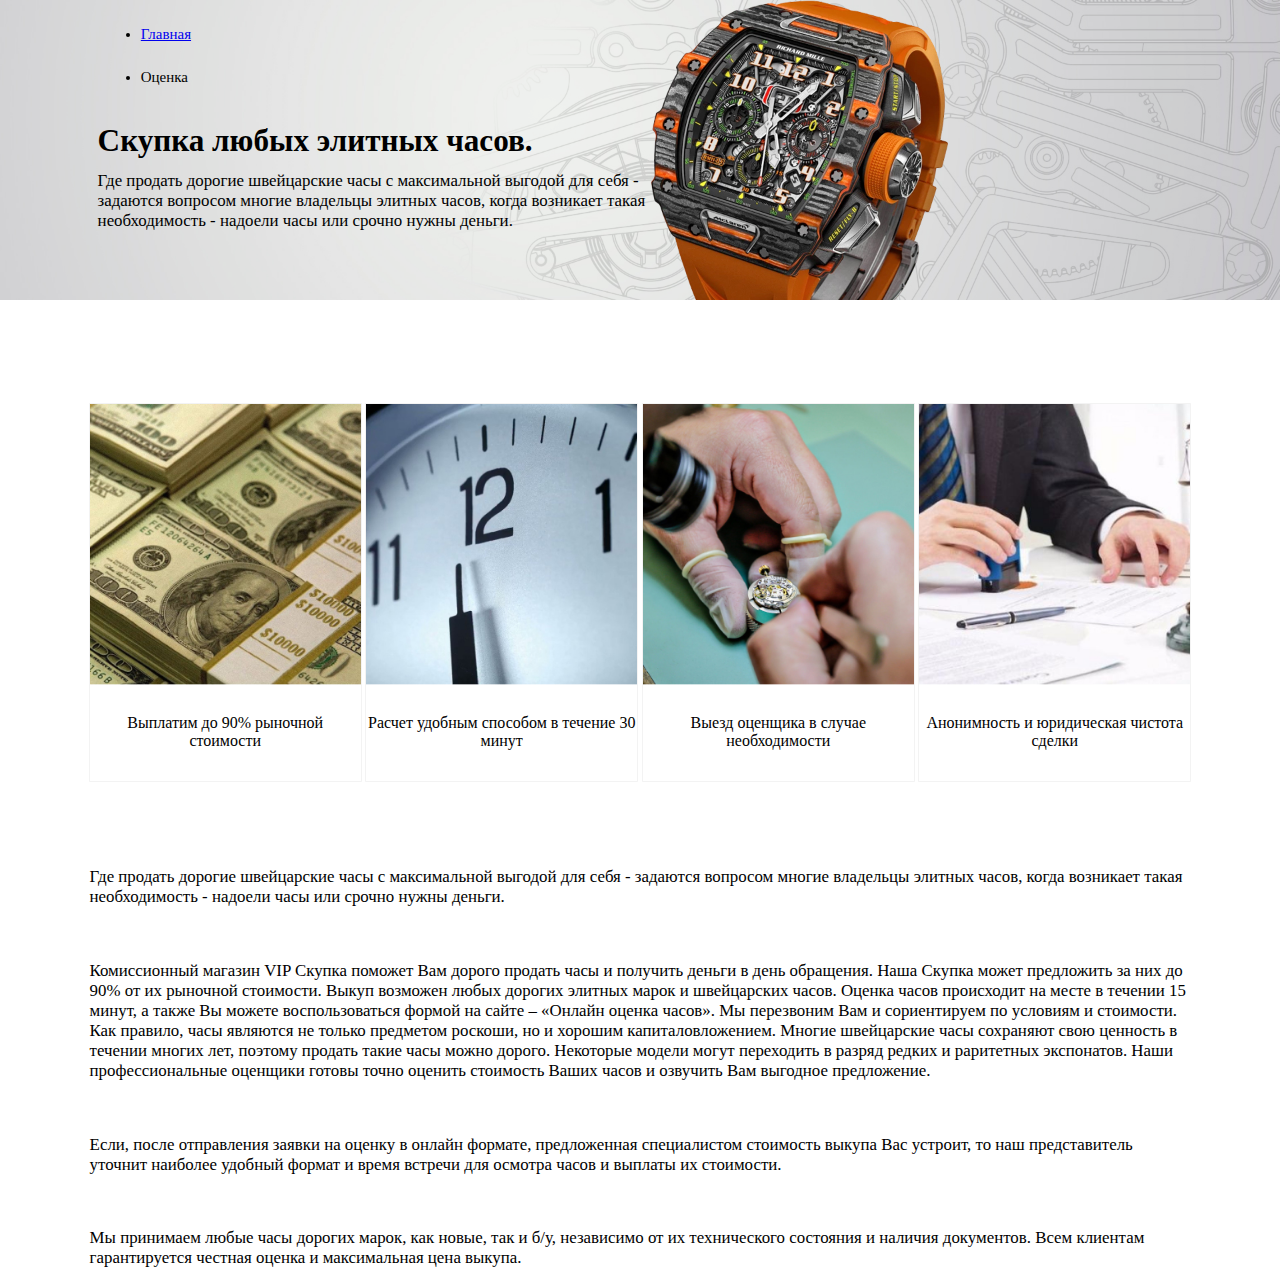
<file: index.html>
<!DOCTYPE html>
<html lang="en">

<head>
    <meta charset="UTF-8">
    <meta http-equiv="X-UA-Compatible" content="IE=edge">
    <meta name="viewport" content="width=device-width, initial-scale=1.0">
    <link rel="stylesheet" href="css/font-awesome.css">
    <link rel="stylesheet" href="https://skypka.com/local/templates/skypka/styles.css?1642386005220001">
    <link rel="stylesheet" href="css/style.css">
    <title>Скупка любых элитных часов.</title>
</head>

<body>
    <div class="container container-back__content container-back_breadcrumbs">
        <nav class="breadcrumbs mt3 mb2 breadcrumbs-watch">
            <ul class="breadcrumbs__ul">
                <li class="breadcrumbs__li">
                    <a href="/" class="breadcrumbs__a" title="Главная">
                        Главная
                    </a>
                </li>
                <li class="breadcrumbs__li">Оценка</li>
            </ul>
        </nav>
    </div>
    <article class="text-page text-page-flex-wrapper mb10">
        <div class="container container-back__content">
            <h1 class="h1 h1-watch">
                Скупка любых элитных часов.<br>
            </h1>
            <div class="text-page-content text-page-content_fix">
                Где продать дорогие швейцарские часы с максимальной выгодой для себя - задаются вопросом многие
                владельцы элитных часов, когда возникает такая необходимость - надоели часы или срочно нужны деньги.<br>
            </div>
            <div class="text-background"></div>
        </div>
        <div class="none-wrapper"></div>
    </article>
    <div class="watch-advantages">
        <div class="container container-back__content container-advantages">
            <div class="watch-advantages-item">
                <div class="watch-advantages-image"><img src="images/advantages-item1.jpg" alt=""></div>
                <div class="watch-advatages-text">
                    <p>Выплатим до 90% рыночной стоимости</p>
                </div>
            </div>
            <div class="watch-advantages-item">
                <div class="watch-advantages-image"><img src="images/advantages-item2.jpg" alt=""></div>
                <div class="watch-advatages-text">
                    <p>Расчет удобным способом в течение 30 минут</p>
                </div>
            </div>
            <div class="watch-advantages-item">
                <div class="watch-advantages-image"><img src="images/advantages-item3.jpg" alt=""></div>
                <div class="watch-advatages-text">
                    <p>Выезд оценщика в случае необходимости</p>
                </div>
            </div>
            <div class="watch-advantages-item">
                <div class="watch-advantages-image"><img src="images/advantages-item4.jpg" alt=""></div>
                <div class="watch-advatages-text">
                    <p>Анонимность и юридическая чистота сделки</p>
                </div>
            </div>
        </div>
    </div>
    <article class="text-page mb10">
        <div class="container container-back__content container-text">
            <div class="text-page-content text-page-content_fix">
                <p>Где продать дорогие швейцарские часы с максимальной выгодой для себя - задаются вопросом многие владельцы элитных часов, когда возникает такая необходимость - надоели часы или срочно нужны деньги. 
                </p> <br>
                <p>Комиссионный магазин VIP Скупка поможет Вам дорого продать часы и получить деньги в день обращения. Наша Скупка может предложить за них до 90% от их рыночной стоимости. Выкуп возможен любых дорогих элитных марок и швейцарских часов. Оценка часов происходит на месте в течении 15 минут, а также Вы можете воспользоваться формой на сайте – «Онлайн оценка часов». Мы перезвоним Вам и сориентируем по условиям и стоимости. Как правило, часы являются не только предметом роскоши, но и хорошим капиталовложением. Многие швейцарские часы сохраняют свою ценность в течении многих лет, поэтому продать такие часы можно дорого. Некоторые модели могут переходить в разряд редких и раритетных экспонатов. Наши профессиональные оценщики готовы точно оценить стоимость Ваших часов и озвучить Вам выгодное предложение.
                </p> <br>
                <p>Если, после отправления заявки на оценку в онлайн формате, предложенная специалистом стоимость выкупа Вас устроит, то наш представитель уточнит наиболее удобный формат и время встречи для осмотра часов и выплаты их стоимости.
                </p> <br>
                <p>Мы принимаем любые часы дорогих марок, как новые, так и б/у, независимо от их технического состояния и наличия документов. Всем клиентам гарантируется честная оценка и максимальная цена выкупа.</p>
            </div>
            <div class="text-background"></div>
        </div>
        <div class="none-wrapper"></div>
    </article>
</body>

</html>
</file>
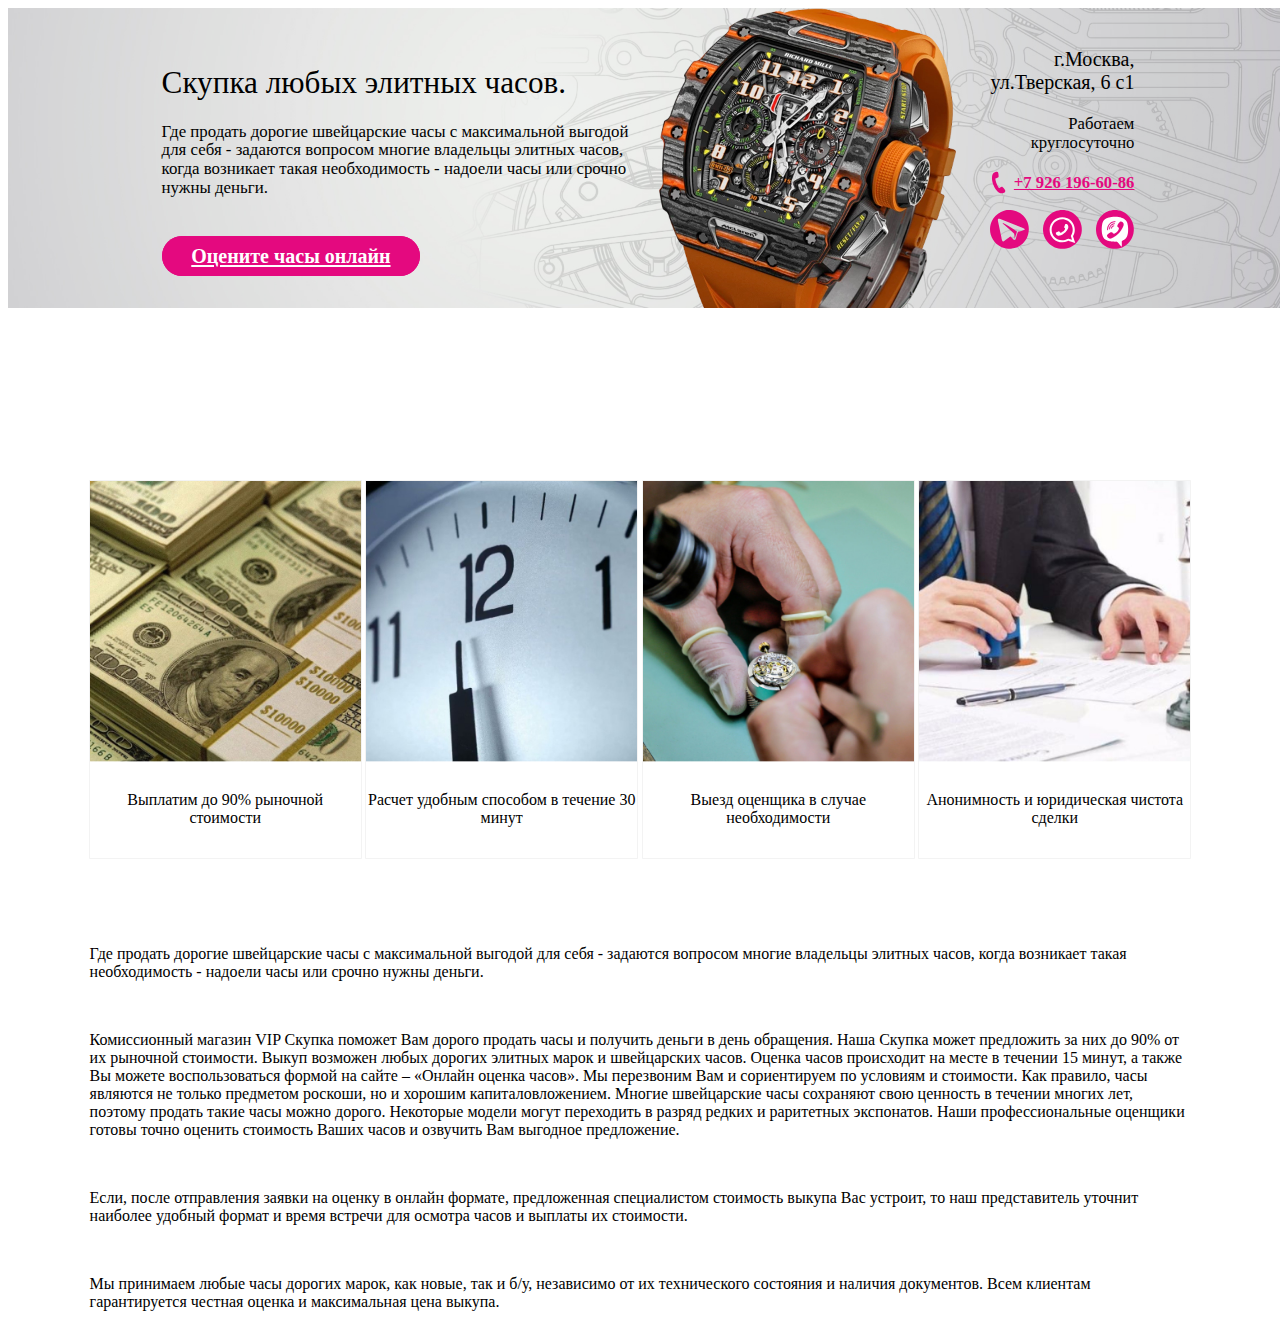
<file: skupka-chasov/index.html>
<!DOCTYPE html>
<html lang="en">

<head>
    <meta charset="UTF-8">
    <meta http-equiv="X-UA-Compatible" content="IE=edge">
    <meta name="viewport" content="width=device-width, initial-scale=1.0">
    <link rel="stylesheet" href="css/font-awesome.css">
    <link rel="stylesheet" href="https://skypka.com/local/templates/skypka/styles.css?1642386005220001">
    <link rel="stylesheet" href="css/style.css">
    <title>Скупка любых элитных часов.</title>
</head>

<body>
    <header>
        <article class="text-page text-page-flex-wrapper">
            <div class="container container-back__content">
                <h1 class="h1 h1-watch">
                    Скупка любых <span>элитных часов.</span><br>
                </h1>
                <div class="text-page-content text-page-content_fix">
                    Где продать дорогие швейцарские часы с максимальной выгодой для себя - задаются вопросом многие
                    владельцы элитных часов, когда возникает такая необходимость - надоели часы или срочно нужны
                    деньги.<br>
                </div>
                <a href="#" class="watch-header_decorative-button">Оцените часы онлайн</a>
            </div>
            <div class="right-wrapper">
                <div class="city">
                    г.Москва,<br>
                    ул.Тверская, 6 с1
                </div>
                <div class="watch-time">
                    Работаем<br> 
                    круглосуточно
                </div>
                <div class="phone-number_watch">
                    <img src="images/watch-phone.svg" alt="">
                    <a href="tel: +74951234567">+7 926 196-60-86</a>
                </div>
                <a href="#" class="watch-header_decorative-button-mobile">Оцените часы онлайн</a>
                <div class="watch-social">
                    <a class="watch-social_link" href="#"><img src="images/watch-telegram_icon.svg" alt=""></a>
                    <a class="watch-social_link" href="#"><img src="images/watch-whatsapp_icon.svg" alt=""></a>
                    <a class="watch-social_link" href="#"><img src="images/watch-viber_icon.svg" alt=""></a>
                </div>
            </div>
        </article>
    </header>
    <div class="watch-advantages">
        <div class="container container-back__content container-advantages">
            <div class="watch-advantages-item">
                <div class="watch-advantages-image"><img src="images/advantages-item1.jpg" alt=""></div>
                <div class="watch-advatages-text">
                    <p>Выплатим до 90% рыночной стоимости</p>
                </div>
            </div>
            <div class="watch-advantages-item">
                <div class="watch-advantages-image"><img src="images/advantages-item2.jpg" alt=""></div>
                <div class="watch-advatages-text">
                    <p>Расчет удобным способом в течение 30 минут</p>
                </div>
            </div>
            <div class="watch-advantages-item">
                <div class="watch-advantages-image"><img src="images/advantages-item3.jpg" alt=""></div>
                <div class="watch-advatages-text">
                    <p>Выезд оценщика в случае необходимости</p>
                </div>
            </div>
            <div class="watch-advantages-item">
                <div class="watch-advantages-image"><img src="images/advantages-item4.jpg" alt=""></div>
                <div class="watch-advatages-text">
                    <p>Анонимность и юридическая чистота сделки</p>
                </div>
            </div>
        </div>
    </div>
    <article class="text-page mb10">
        <div class="container container-back__content container-text">
            <div class="text-page-content text-page-content_fix">
                <p>Где продать дорогие швейцарские часы с максимальной выгодой для себя - задаются вопросом многие
                    владельцы элитных часов, когда возникает такая необходимость - надоели часы или срочно нужны деньги.
                </p> <br>
                <p>Комиссионный магазин VIP Скупка поможет Вам дорого продать часы и получить деньги в день обращения.
                    Наша Скупка может предложить за них до 90% от их рыночной стоимости. Выкуп возможен любых дорогих
                    элитных марок и швейцарских часов. Оценка часов происходит на месте в течении 15 минут, а также Вы
                    можете воспользоваться формой на сайте – «Онлайн оценка часов». Мы перезвоним Вам и сориентируем по
                    условиям и стоимости. Как правило, часы являются не только предметом роскоши, но и хорошим
                    капиталовложением. Многие швейцарские часы сохраняют свою ценность в течении многих лет, поэтому
                    продать такие часы можно дорого. Некоторые модели могут переходить в разряд редких и раритетных
                    экспонатов. Наши профессиональные оценщики готовы точно оценить стоимость Ваших часов и озвучить Вам
                    выгодное предложение.
                </p> <br>
                <p>Если, после отправления заявки на оценку в онлайн формате, предложенная специалистом стоимость выкупа
                    Вас устроит, то наш представитель уточнит наиболее удобный формат и время встречи для осмотра часов
                    и выплаты их стоимости.
                </p> <br>
                <p>Мы принимаем любые часы дорогих марок, как новые, так и б/у, независимо от их технического состояния
                    и наличия документов. Всем клиентам гарантируется честная оценка и максимальная цена выкупа.</p>
            </div>
            <div class="text-background"></div>
        </div>
        <div class="none-wrapper"></div>
    </article>
</body>

</html>
</file>
<file: css/style.css>
.text-background {
  background: url(../images/bg.jpg) 50% 50% no-repeat;
  width: 100vw;
  height: 23.438vw;
  position: absolute;
  top: 0;
  left: 0;
  z-index: -1;
  background-size: 100vw;
}

.text-page-flex-wrapper {
  width: 100vw;
  display: -webkit-box;
  display: -ms-flexbox;
  display: flex;
  -webkit-box-pack: center;
      -ms-flex-pack: center;
          justify-content: center;
}

.container.container-back__content {
  width: 37.5vw;
  margin-right: 0;
  margin-left: 0;
  padding: 0;
}

.breadcrumbs.breadcrumbs-watch {
  margin-bottom: 1.042vw;
  margin-top: 1.563vw;
}

.h1.h1-watch {
  font-size: 1.875vw;
  margin-bottom: 2.083vw;
}

.container.container-back__content.container-back_breadcrumbs {
  margin-top: 5vw;
  margin-left: 12.5vw;
}

.text-page-content.text-page-content_fix {
  max-width: 100vw;
}

.none-wrapper {
  width: 37.5vw;
}

@media all and (max-width: 1366px) {
  .text-background {
    background: url(../images/bg.jpg) 50% 50% no-repeat;
    width: 100vw;
    height: 23.438vw;
    position: absolute;
    top: 0;
    left: 0;
    z-index: -1;
    background-size: 100vw;
  }
  .text-page-flex-wrapper {
    width: 100vw;
    display: -webkit-box;
    display: -ms-flexbox;
    display: flex;
    -webkit-box-pack: center;
        -ms-flex-pack: center;
            justify-content: center;
  }
  .container.container-back__content {
    width: 44.5vw;
    margin-right: 0;
    margin-left: 0;
    padding: 0;
  }
  .breadcrumbs.breadcrumbs-watch .breadcrumbs__li {
    margin-bottom: 0;
    margin-top: 2.0319vw;
    font-size: 1.171vw;
  }
  .h1.h1-watch {
    font-size: 2.4375vw;
    margin-bottom: 0.9079vw;
  }
  .container.container-back__content.container-back_breadcrumbs {
    margin-top: 0;
    margin-left: 7.25vw;
  }
  .text-page-content.text-page-content_fix {
    max-width: 100vw;
    margin: 0;
    font-size: 1.318vw;
  }
  .none-wrapper {
    width: 41.5vw;
  }
}

@media all and (max-width: 415px) {
  .text-background {
    background: url(../images/watch-bg-mobile.jpg) 50% 50% no-repeat;
    width: 100vw;
    height: 93.752vw;
    position: absolute;
    top: 0;
    left: 0;
    z-index: -1;
    background-size: 100vw;
  }
  .text-page-flex-wrapper {
    width: 100vw;
    display: -webkit-box;
    display: -ms-flexbox;
    display: flex;
    -webkit-box-pack: center;
        -ms-flex-pack: center;
            justify-content: center;
  }
  .container.container-back__content {
    width: 95vw;
    padding: 0;
  }
  .breadcrumbs.breadcrumbs-watch .breadcrumbs__li {
    margin-bottom: 0;
    margin-top: 6.252vw;
    font-size: 4.684vw;
  }
  .h1.h1-watch {
    font-size: 7.5vw;
    margin-bottom: 0.9079vw;
  }
  .container.container-back__content.container-back_breadcrumbs {
    margin-top: 0;
    margin-left: 3.15vw;
  }
  .text-page-content.text-page-content_fix {
    max-width: 100vw;
    margin: 0;
    font-size: 5.272vw;
  }
  .none-wrapper {
    display: none;
  }
}

.watch-advantages {
  margin-top: 10.417vw;
  margin-bottom: 5.208vw;
}

.container.container-back__content.container-advantages {
  display: -webkit-box;
  display: -ms-flexbox;
  display: flex;
  -webkit-box-pack: justify;
      -ms-flex-pack: justify;
          justify-content: space-between;
  width: 75vw;
  margin: 0 auto;
}

.watch-advantages-item {
  display: -webkit-box;
  display: -ms-flexbox;
  display: flex;
  -webkit-box-orient: vertical;
  -webkit-box-direction: normal;
      -ms-flex-direction: column;
          flex-direction: column;
  -webkit-box-shadow: 0px 0px 0px 0.052vw #f2f2f2;
          box-shadow: 0px 0px 0px 0.052vw #f2f2f2;
}

.watch-advantages-image {
  height: 17.93vw;
}

.watch-advantages-image img {
  width: 17.188vw;
  height: 17.930vw;
}

.watch-advantages-image:hover {
  opacity: 0.8;
  -webkit-transition: opacity 0.2s ease-in-out;
  transition: opacity 0.2s ease-in-out;
}

.watch-advatages-text {
  width: 17.188vw;
  text-align: center;
  border-top: 0;
  padding-top: 1.042vw;
  padding-bottom: 1.146vw;
}

@media all and (max-width: 1366px) {
  .watch-advantages {
    margin-top: 13.5421vw;
    margin-bottom: 6.7704vw;
  }
  .container.container-back__content.container-advantages {
    display: -webkit-box;
    display: -ms-flexbox;
    display: flex;
    -webkit-box-pack: justify;
        -ms-flex-pack: justify;
            justify-content: space-between;
    width: 86vw;
    margin: 0 auto;
  }
  .watch-advantages-item {
    display: -webkit-box;
    display: -ms-flexbox;
    display: flex;
    -webkit-box-orient: vertical;
    -webkit-box-direction: normal;
        -ms-flex-direction: column;
            flex-direction: column;
    -webkit-box-shadow: 0px 0px 0px 0.0676vw #f2f2f2;
            box-shadow: 0px 0px 0px 0.0676vw #f2f2f2;
  }
  .watch-advantages-image {
    height: 21.93vw;
  }
  .watch-advantages-image img {
    width: 21.188vw;
    height: 21.93vw;
  }
  .watch-advantages-image:hover {
    opacity: 0.8;
    -webkit-transition: opacity 0.2s ease-in-out;
    transition: opacity 0.2s ease-in-out;
  }
  .watch-advatages-text {
    width: 21.188vw;
    text-align: center;
    padding-top: 1.042vw;
    padding-bottom: 1.146vw;
  }
}

@media all and (max-width: 415px) {
  .watch-advantages {
    margin-top: 41.668vw;
    margin-bottom: 20.832vw;
  }
  .container.container-back__content.container-advantages {
    display: -webkit-box;
    display: -ms-flexbox;
    display: flex;
    -webkit-box-pack: justify;
        -ms-flex-pack: justify;
            justify-content: space-between;
    -ms-flex-wrap: wrap;
        flex-wrap: wrap;
    width: 95vw;
    margin: 0 auto;
  }
  .watch-advantages-item {
    display: -webkit-box;
    display: -ms-flexbox;
    display: flex;
    -webkit-box-orient: vertical;
    -webkit-box-direction: normal;
        -ms-flex-direction: column;
            flex-direction: column;
    -webkit-box-shadow: 0px 0px 0px 0.208vw #f2f2f2;
            box-shadow: 0px 0px 0px 0.208vw #f2f2f2;
  }
  .watch-advantages-item:not(:last-child) {
    margin-bottom: 5vw;
  }
  .watch-advantages-image {
    height: 70vw;
  }
  .watch-advantages-image img {
    width: 95vw;
    height: 70vw;
  }
  .watch-advantages-image:hover {
    opacity: 0.8;
    -webkit-transition: opacity 0.2s ease-in-out;
    transition: opacity 0.2s ease-in-out;
  }
  .watch-advatages-text {
    width: 95vw;
    text-align: center;
    padding-top: 4.168vw;
    padding-bottom: 4.584vw;
  }
}

.container.container-back__content.container-text {
  width: 75vw;
  margin: 0 auto;
}

@media all and (max-width: 1366px) {
  .container.container-back__content.container-text {
    width: 86vw;
    margin: 0 auto;
  }
}

@media all and (max-width: 415px) {
  .container.container-back__content.container-text {
    width: 95vw;
    margin: 0 auto;
  }
}
/*# sourceMappingURL=style.css.map */
</file>
<file: skupka-chasov/css/style.css>
header {
  width: 100vw;
  background: url(../images/bg.jpg) 50% 50% no-repeat;
  height: 23.438vw;
  background-size: 100vw;
  display: -webkit-box;
  display: -ms-flexbox;
  display: flex;
  -webkit-box-orient: vertical;
  -webkit-box-direction: normal;
      -ms-flex-direction: column;
          flex-direction: column;
  -webkit-box-pack: center;
      -ms-flex-pack: center;
          justify-content: center;
}

header .text-page-flex-wrapper {
  width: 100vw;
  display: -webkit-box;
  display: -ms-flexbox;
  display: flex;
  -webkit-box-pack: center;
      -ms-flex-pack: center;
          justify-content: center;
}

header .container.container-back__content {
  width: 37vw;
  margin-right: 0;
  margin-left: 0;
  padding: 0;
}

header .h1.h1-watch {
  font-size: 1.875vw;
  font-weight: 400;
  line-height: 2.188vw;
  letter-spacing: 0;
  color: #000000;
  text-align: left;
  margin-bottom: 2.083vw;
}

header .container.container-back__content.container-back_breadcrumbs {
  margin-top: 5vw;
  margin-left: 12.5vw;
}

header .text-page-content.text-page-content_fix {
  font-size: 1.250vw;
  font-weight: 400;
  line-height: 1.458vw;
  letter-spacing: 0;
  color: #000000;
  max-width: 100vw;
  margin-bottom: 3.683vw;
}

header .watch-header_decorative-button {
  font-size: 1.563vw;
  font-weight: 700;
  line-height: 1.823vw;
  letter-spacing: 0;
  color: #FFFFFF;
  background-color: #E4097F;
  border: 0.052vw solid #E4097F;
  padding: 0.625vw 2.240vw;
  border-radius: 1.563vw;
  -webkit-transition-duration: 1s;
          transition-duration: 1s;
}

header .watch-header_decorative-button:hover {
  background-color: #FFFFFF;
  color: #E4097F;
}

header .right-wrapper {
  width: 37.5vw;
  display: -webkit-box;
  display: -ms-flexbox;
  display: flex;
  -webkit-box-orient: vertical;
  -webkit-box-direction: normal;
      -ms-flex-direction: column;
          flex-direction: column;
  -webkit-box-align: end;
      -ms-flex-align: end;
          align-items: flex-end;
}

header .right-wrapper .city {
  font-size: 1.563vw;
  font-weight: 400;
  line-height: 1.823vw;
  letter-spacing: 0;
  color: #000000;
  text-align: right;
  margin-bottom: 1.510vw;
}

header .right-wrapper .watch-time {
  font-size: 1.302vw;
  font-style: normal;
  font-weight: 400;
  line-height: 1.510vw;
  letter-spacing: 0;
  text-align: right;
  margin-bottom: 1.094vw;
}

header .right-wrapper .phone-number_watch {
  display: -webkit-box;
  display: -ms-flexbox;
  display: flex;
  -webkit-box-pack: justify;
      -ms-flex-pack: justify;
          justify-content: space-between;
  -webkit-box-align: center;
      -ms-flex-align: center;
          align-items: center;
  margin-bottom: 0.938vw;
}

header .right-wrapper .phone-number_watch img {
  width: 2.448vw;
  height: 2.448vw;
}

header .right-wrapper .phone-number_watch a {
  font-size: 1.302vw;
  font-style: normal;
  font-weight: 700;
  line-height: 1.510vw;
  letter-spacing: 0;
  text-align: right;
  color: #E4097F;
}

header .right-wrapper .watch-social .watch-social_link {
  margin-right: 0.796vw;
}

header .right-wrapper .watch-social .watch-social_link img {
  width: 3.021vw;
  height: 3.021vw;
}

header .right-wrapper .watch-social .watch-social_link:last-child {
  margin-right: 0;
}

header .right-wrapper .watch-header_decorative-button-mobile {
  display: none;
}

@media all and (max-width: 1366px) {
  header {
    width: 100vw;
    background: url(../images/bg.jpg) 50% 50% no-repeat;
    height: 23.438vw;
    background-size: 100vw;
    display: -webkit-box;
    display: -ms-flexbox;
    display: flex;
    -webkit-box-orient: vertical;
    -webkit-box-direction: normal;
        -ms-flex-direction: column;
            flex-direction: column;
    -webkit-box-pack: center;
        -ms-flex-pack: center;
            justify-content: center;
  }
  header .text-page-flex-wrapper {
    width: 100vw;
    display: -webkit-box;
    display: -ms-flexbox;
    display: flex;
    -webkit-box-pack: center;
        -ms-flex-pack: center;
            justify-content: center;
  }
  header .container.container-back__content {
    width: 38.5vw;
    margin-right: 0;
    margin-left: 0;
    padding: 0;
  }
  header .h1.h1-watch {
    font-size: 2.4375vw;
    margin-bottom: 2.0079vw;
  }
  header .container.container-back__content.container-back_breadcrumbs {
    margin-top: 0;
    margin-left: 7.25vw;
  }
  header .text-page-content.text-page-content_fix {
    max-width: 100vw;
    margin: 0;
    margin-bottom: 3.683vw;
    font-size: 1.318vw;
  }
  header .watch-header_decorative-button-mobile {
    display: none;
  }
}

@media all and (max-width: 415px) {
  header {
    width: 100vw;
    background: url(../images/watch-bg-mobile.jpg) 50% 50% no-repeat;
    height: 108.434vw;
    background-size: 100vw;
    display: -webkit-box;
    display: -ms-flexbox;
    display: flex;
    -webkit-box-orient: vertical;
    -webkit-box-direction: normal;
        -ms-flex-direction: column;
            flex-direction: column;
    -webkit-box-pack: center;
        -ms-flex-pack: center;
            justify-content: center;
  }
  header .text-page-flex-wrapper {
    width: 100vw;
    display: -webkit-box;
    display: -ms-flexbox;
    display: flex;
    -webkit-box-orient: vertical;
    -webkit-box-direction: normal;
        -ms-flex-direction: column;
            flex-direction: column;
    -webkit-box-pack: center;
        -ms-flex-pack: center;
            justify-content: center;
  }
  header .container.container-back__content {
    width: 95vw;
    margin: 0 auto;
    padding: 0;
    display: -webkit-box;
    display: -ms-flexbox;
    display: flex;
    -webkit-box-orient: vertical;
    -webkit-box-direction: normal;
        -ms-flex-direction: column;
            flex-direction: column;
    margin-bottom: 3.614vw;
  }
  header .h1.h1-watch {
    font-size: 8.675vw;
    font-weight: 400;
    line-height: 10.120vw;
    letter-spacing: 0;
    text-align: center;
    display: -webkit-box;
    display: -ms-flexbox;
    display: flex;
    -webkit-box-orient: vertical;
    -webkit-box-direction: normal;
        -ms-flex-direction: column;
            flex-direction: column;
    -webkit-box-align: center;
        -ms-flex-align: center;
            align-items: center;
  }
  header .h1.h1-watch br {
    display: none;
  }
  header .container.container-back__content.container-back_breadcrumbs {
    margin-top: 0;
    margin-left: 3.15vw;
  }
  header .text-page-content.text-page-content_fix {
    display: none;
  }
  header .watch-header_decorative-button {
    display: none;
  }
  header .right-wrapper {
    width: 95vw;
    margin: 0 auto;
    display: -webkit-box;
    display: -ms-flexbox;
    display: flex;
    -webkit-box-orient: vertical;
    -webkit-box-direction: normal;
        -ms-flex-direction: column;
            flex-direction: column;
    -webkit-box-align: center;
        -ms-flex-align: center;
            align-items: center;
  }
  header .right-wrapper .city {
    font-size: 7.229vw;
    font-weight: 400;
    line-height: 8.434vw;
    letter-spacing: 0;
    text-align: center;
    color: #000000;
    text-align: center;
    margin-bottom: 3.614vw;
  }
  header .right-wrapper .watch-time {
    font-size: 6.024vw;
    font-weight: 400;
    line-height: 6.988vw;
    letter-spacing: 0;
    text-align: center;
    margin-bottom: 3.614vw;
  }
  header .right-wrapper .phone-number_watch {
    display: -webkit-box;
    display: -ms-flexbox;
    display: flex;
    -webkit-box-pack: justify;
        -ms-flex-pack: justify;
            justify-content: space-between;
    -webkit-box-align: center;
        -ms-flex-align: center;
            align-items: center;
    margin-bottom: 3.614vw;
  }
  header .right-wrapper .phone-number_watch img {
    width: 11.325vw;
    height: 11.325vw;
  }
  header .right-wrapper .phone-number_watch a {
    font-size: 6.024vw;
    font-weight: 700;
    line-height: 6.988vw;
    letter-spacing: 0;
    text-align: center;
    color: #E4097F;
  }
  header .right-wrapper .watch-social {
    display: none;
  }
  header .right-wrapper .watch-social .watch-social_link {
    margin-right: 0.796vw;
  }
  header .right-wrapper .watch-social .watch-social_link img {
    width: 3.021vw;
    height: 3.021vw;
  }
  header .right-wrapper .watch-social .watch-social_link:last-child {
    margin-right: 0;
  }
  header .right-wrapper .watch-header_decorative-button-mobile {
    font-size: 6.747vw;
    font-weight: 700;
    line-height: 7.952vw;
    letter-spacing: 0;
    color: #FFFFFF;
    background-color: #E4097F;
    border: 0.052vw solid #E4097F;
    padding: 2.892vw 9.639vw;
    border-radius: 7.229vw;
    -webkit-transition-duration: 1s;
            transition-duration: 1s;
    display: block;
  }
  header .right-wrapper .watch-header_decorative-button-mobile:hover {
    background-color: #FFFFFF;
    color: #E4097F;
  }
}

.watch-advantages {
  margin-top: 10.417vw;
  margin-bottom: 5.208vw;
}

.container.container-back__content.container-advantages {
  display: -webkit-box;
  display: -ms-flexbox;
  display: flex;
  -webkit-box-pack: justify;
      -ms-flex-pack: justify;
          justify-content: space-between;
  width: 75vw;
  margin: 0 auto;
}

.watch-advantages-item {
  display: -webkit-box;
  display: -ms-flexbox;
  display: flex;
  -webkit-box-orient: vertical;
  -webkit-box-direction: normal;
      -ms-flex-direction: column;
          flex-direction: column;
  -webkit-box-shadow: 0 0 0 0.052vw #f2f2f2;
          box-shadow: 0 0 0 0.052vw #f2f2f2;
}

.watch-advantages-image {
  height: 17.93vw;
}

.watch-advantages-image img {
  width: 17.188vw;
  height: 17.930vw;
}

.watch-advantages-image:hover {
  opacity: 0.8;
  -webkit-transition: opacity 0.2s ease-in-out;
  transition: opacity 0.2s ease-in-out;
}

.watch-advatages-text {
  width: 17.188vw;
  text-align: center;
  border-top: 0;
  padding-top: 1.042vw;
  padding-bottom: 1.146vw;
}

@media all and (max-width: 1366px) {
  .watch-advantages {
    margin-top: 13.5421vw;
    margin-bottom: 6.7704vw;
  }
  .container.container-back__content.container-advantages {
    display: -webkit-box;
    display: -ms-flexbox;
    display: flex;
    -webkit-box-pack: justify;
        -ms-flex-pack: justify;
            justify-content: space-between;
    width: 86vw;
    margin: 0 auto;
  }
  .watch-advantages-item {
    display: -webkit-box;
    display: -ms-flexbox;
    display: flex;
    -webkit-box-orient: vertical;
    -webkit-box-direction: normal;
        -ms-flex-direction: column;
            flex-direction: column;
    -webkit-box-shadow: 0px 0px 0px 0.0676vw #f2f2f2;
            box-shadow: 0px 0px 0px 0.0676vw #f2f2f2;
  }
  .watch-advantages-image {
    height: 21.93vw;
  }
  .watch-advantages-image img {
    width: 21.188vw;
    height: 21.93vw;
  }
  .watch-advantages-image:hover {
    opacity: 0.8;
    -webkit-transition: opacity 0.2s ease-in-out;
    transition: opacity 0.2s ease-in-out;
  }
  .watch-advatages-text {
    width: 21.188vw;
    text-align: center;
    padding-top: 1.042vw;
    padding-bottom: 1.146vw;
  }
}

@media all and (max-width: 415px) {
  .watch-advantages {
    margin-top: 41.668vw;
    margin-bottom: 20.832vw;
  }
  .container.container-back__content.container-advantages {
    display: -webkit-box;
    display: -ms-flexbox;
    display: flex;
    -webkit-box-pack: justify;
        -ms-flex-pack: justify;
            justify-content: space-between;
    -ms-flex-wrap: wrap;
        flex-wrap: wrap;
    width: 95vw;
    margin: 0 auto;
  }
  .watch-advantages-item {
    display: -webkit-box;
    display: -ms-flexbox;
    display: flex;
    -webkit-box-orient: vertical;
    -webkit-box-direction: normal;
        -ms-flex-direction: column;
            flex-direction: column;
    -webkit-box-shadow: 0px 0px 0px 0.208vw #f2f2f2;
            box-shadow: 0px 0px 0px 0.208vw #f2f2f2;
  }
  .watch-advantages-item:not(:last-child) {
    margin-bottom: 5vw;
  }
  .watch-advantages-image {
    height: 70vw;
  }
  .watch-advantages-image img {
    width: 95vw;
    height: 70vw;
  }
  .watch-advantages-image:hover {
    opacity: 0.8;
    -webkit-transition: opacity 0.2s ease-in-out;
    transition: opacity 0.2s ease-in-out;
  }
  .watch-advatages-text {
    width: 95vw;
    text-align: center;
    padding-top: 4.168vw;
    padding-bottom: 4.584vw;
  }
}

.container.container-back__content.container-text {
  width: 75vw;
  margin: 0 auto;
}

@media all and (max-width: 1366px) {
  .container.container-back__content.container-text {
    width: 86vw;
    margin: 0 auto;
  }
}

@media all and (max-width: 415px) {
  .container.container-back__content.container-text {
    width: 95vw;
    margin: 0 auto;
  }
}
/*# sourceMappingURL=style.css.map */
</file>
